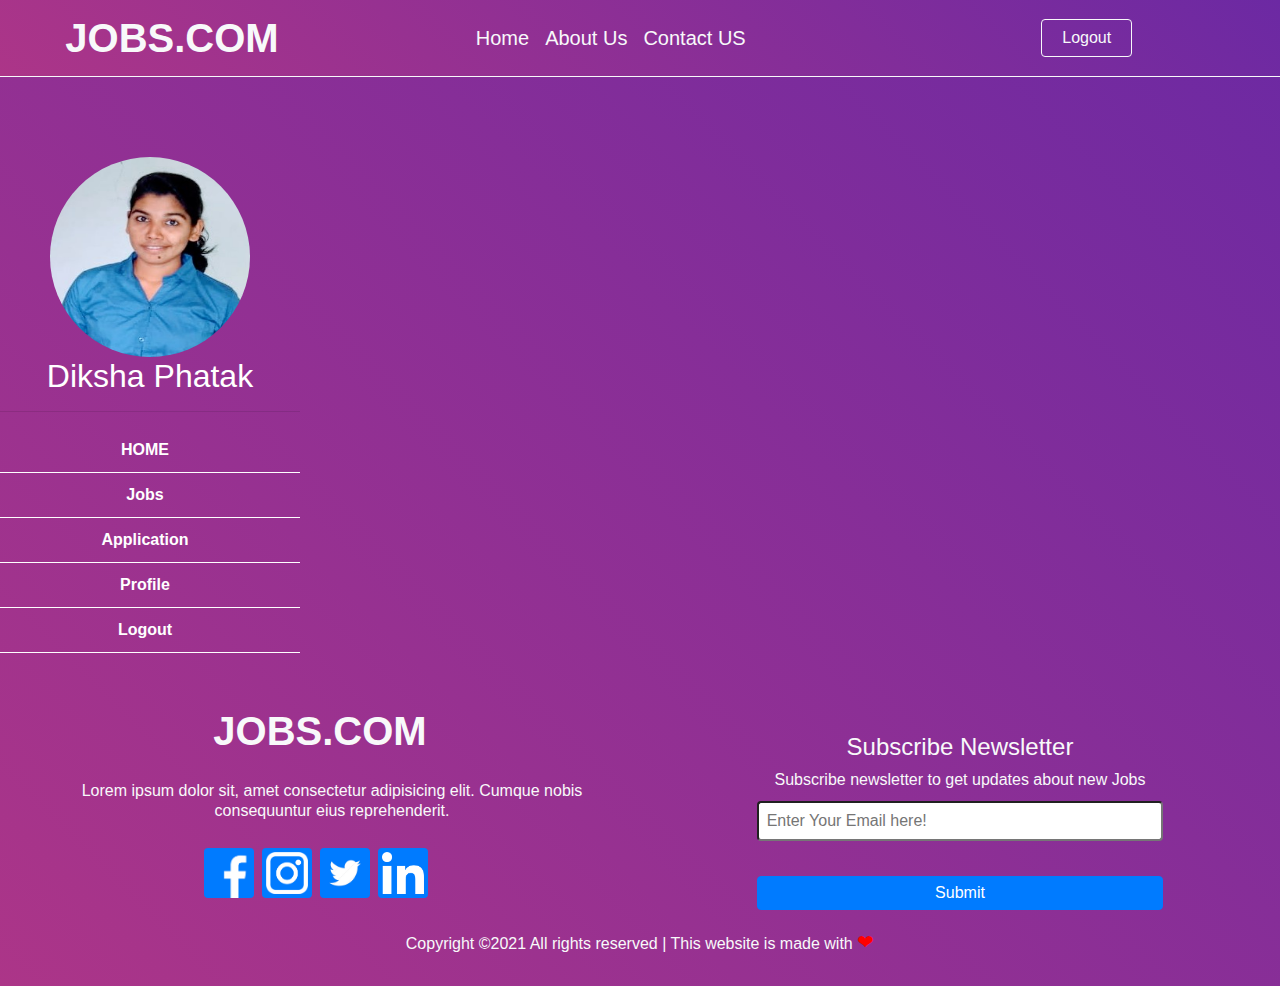
<file: dashboard.html>
<!DOCTYPE html>
<html lang="en">

<head>
    <meta charset="UTF-8">
    <meta http-equiv="X-UA-Compatible" content="IE=edge">
    <meta name="viewport" content="width=device-width, initial-scale=1.0">
    <title>Dashboard</title>
    <link rel="stylesheet" href="./css/jobs.css">
    <link rel="stylesheet" href="https://maxcdn.bootstrapcdn.com/bootstrap/4.0.0/css/bootstrap.min.css"
        integrity="sha384-Gn5384xqQ1aoWXA+058RXPxPg6fy4IWvTNh0E263XmFcJlSAwiGgFAW/dAiS6JXm" crossorigin="anonymous">

</head>

<body>
    <div class="dashboardMain mybg-gra">
        <nav class="navbar navbar-expand-lg col-12 navbar-light m-0 sticky-top mybg-gra border-bottom border-light">
            <button class="navbar-toggler bg-light" type="button" data-toggle="collapse"
                data-target="#navbarTogglerDemo01" aria-controls="navbarTogglerDemo01" aria-expanded="false"
                aria-label="Toggle navigation">
                <span class="navbar-toggler-icon"></span>
            </button>
            <div class="collapse navbar-collapse text-center" id="navbarTogglerDemo01">
                <a class="text-center col-sm-12 col-md-3 mylogo text-center text-light" href="#">JOBS.COM</a>
                <ul class="navbar-nav mx-auto text-center mt-2 mt-lg-0">
                    <li class="nav-item active">
                        <a class="nav-link text-light myNavItems" href="./index.html#home">Home<span
                                class="sr-only">(current)</span></a>
                    </li>
                    <li class="nav-item">
                        <a class="nav-link text-light myNavItems" href="./index.html##aboutus">About Us</a>
                    </li>
                    <li class=" nav-item">
                        <a class="nav-link text-light myNavItems" href="./index.html#contact_us">Contact US</a>
                    </li>
                </ul>
                <form class="form-inline my-2 mx-auto row my-lg-0">
                    <button class="btn btn-outline-light col-md-12 w-100 col-sm-8  my-2 mx-2 my-sm-0"
                        onclick="redirect('./index.html')" type="submit">Logout</button>
                </form>
            </div>
        </nav>

        <div class="leftMenu">
            <div>
                <img src="./images/IMG-20190425-WA0013_2.jpg" alt="Profile">
            </div>
            <div>
                <H2>Diksha Phatak</H2>
            </div>
            <hr>
            <ul>
                <li id="dashmenu_1" class="dashmenulist"><a href="#">HOME</a></li>
                <li id="dashmenu_2" class="dashmenulist"><a href="./search_jobs.html">Jobs</a></li>
                <li id="dashmenu_3" class="dashmenulist"><a href="#">Application</a></li>
                <li id="dashmenu_4" class="dashmenulist"><a href="#">Profile</a></li>
                <li id="dashmenu_5" class="dashmenulist"><a href="#">Logout</a></li>
            </ul>
        </div>









        <div class="py-3 px-0 text-light m-0 row">
            <div class="col-md-6 col-sm-12 d-flex my-3 flex-column justify-content-between ">
                <a class="mylogo text-light  mx-auto" href="./index.html#home">JOBS.COM</a>
                <p class="text-center h6 pl-4">Lorem ipsum dolor sit, amet consectetur adipisicing elit. Cumque nobis
                    consequuntur eius reprehenderit.</p>
                <div class="row mx-auto">
                    <img src="./images/facebook.png" width="50px" onclick="redirect('https://www.facebook.com/')"
                        class="bg-primary rounded mr-2" alt="">
                    <img src="./images/instagram.png" width="50px"
                        onclick="redirect('https://www.instagram.com/accounts/login/')"
                        class="bg-primary rounded p-1 mr-2" alt="">
                    <img src="./images/twitter.png" width="50px" onclick="redirect('https://twitter.com/login?lang=en')"
                        class="bg-primary rounded mr-2" alt="">
                    <img src="./images/linkedin.png" width="50px" onclick="redirect('https://www.linkedin.com')"
                        class="mr-2 bg-primary rounded p-1" alt="">


                </div>

            </div>
            <div class="col-md-6 col-sm-12 p-0 mx-0 mt-5 text-center row">
                <h4 class="col-12 "> Subscribe Newsletter</h4>
                <p class="col-12 h6">Subscribe newsletter to get updates about new Jobs</p>
                <div class="col-12">
                    <input type="text" class="w-100 my-1 col-md-8 col-sm-12 h6 rounded p-2 subIn "
                        onchange="checkInputs('sub_email','Please Paste your Email Address','errorMessage')" name=""
                        id="sub_email" placeholder="Enter Your Email here!">

                </div>
                <p id="errorMessage" class="h6 text-center mx-auto text-danger" style="visibility:hidden;"> error
                    message</p>
                <div class="col-12">
                    <input type="button" onclick="subscribe()"
                        class="col-md-8 h5 rounded btn btn-primary p-1 col-sm-12 w-100 my-1 " name=" " id="sub_btn"
                        value="Submit ">
                </div>
            </div>
            <div class="copyright col-12 text-center mt-3 ">
                <p class="h6">Copyright &#169;2021 All rights reserved | This website is made with <label
                        class="heart ">&#10084;</label> </p>
            </div>
        </div>

    </div>
</body>

</html>
</file>
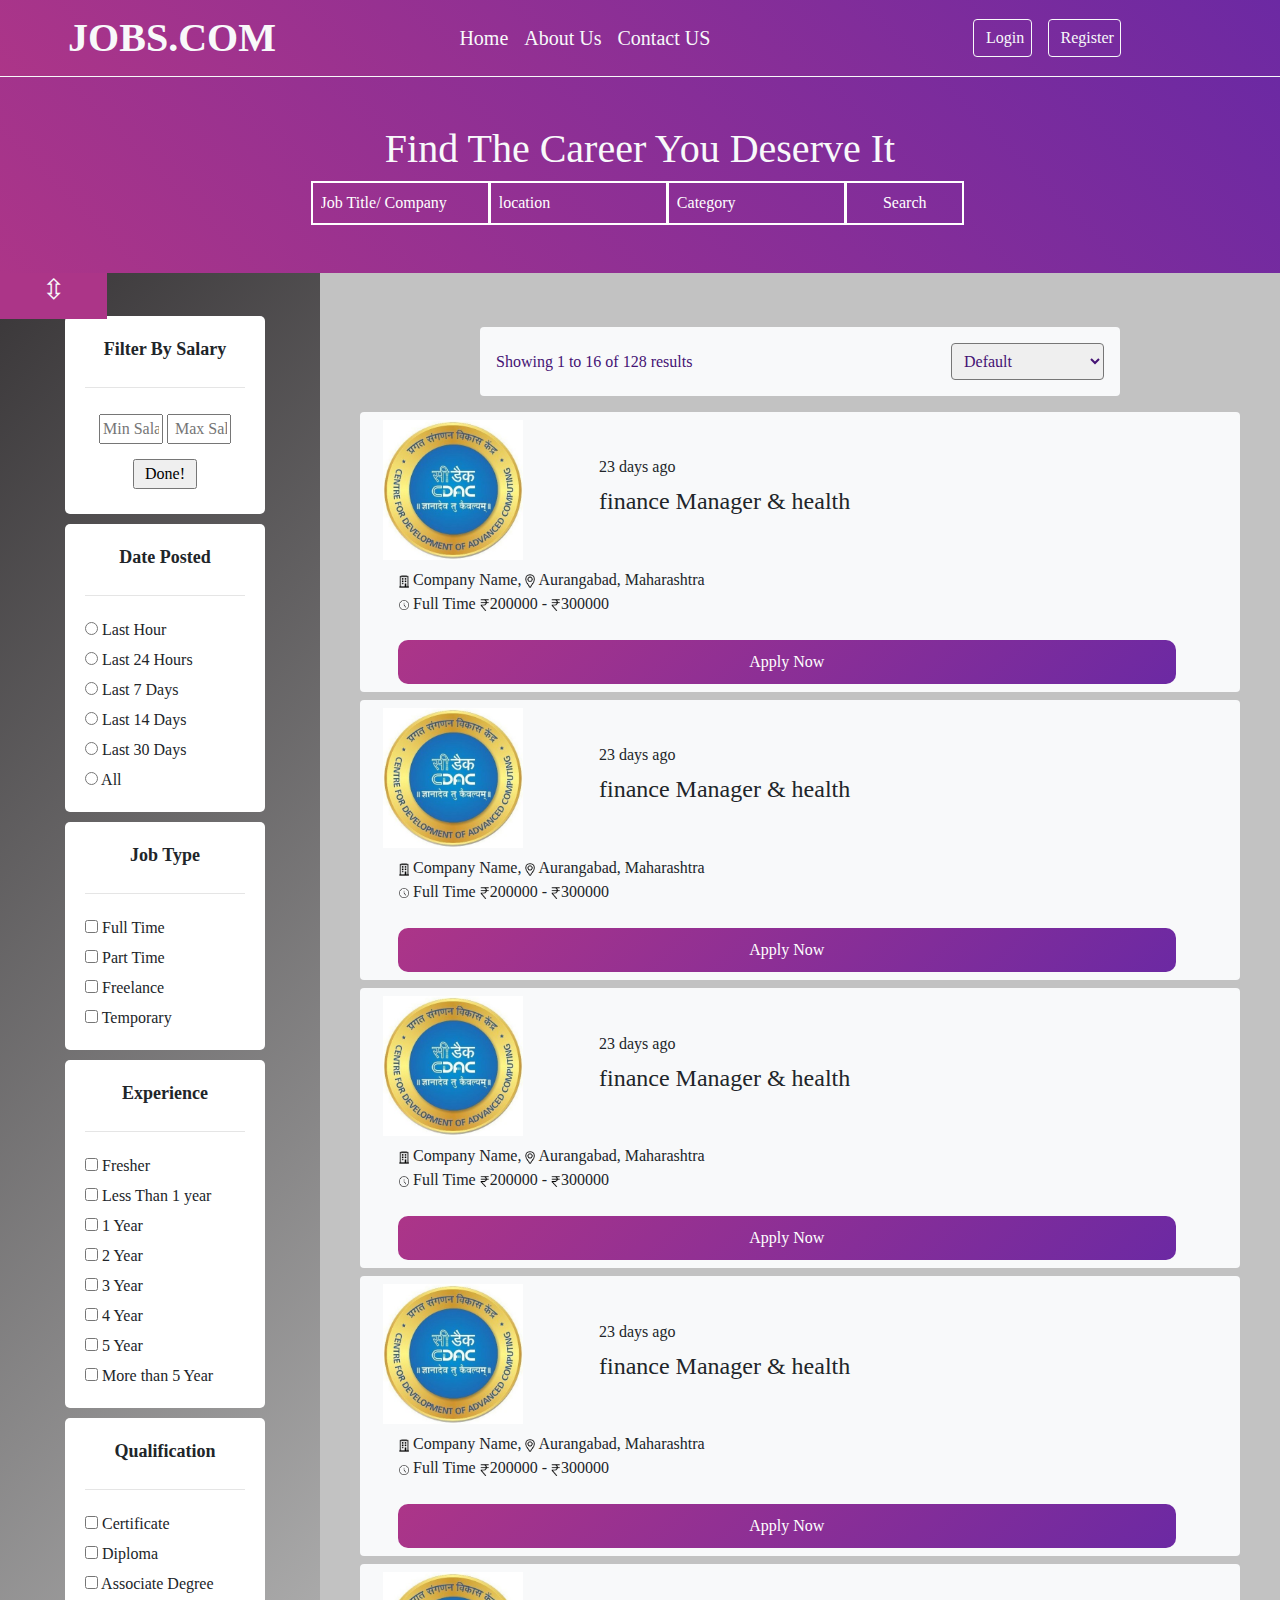
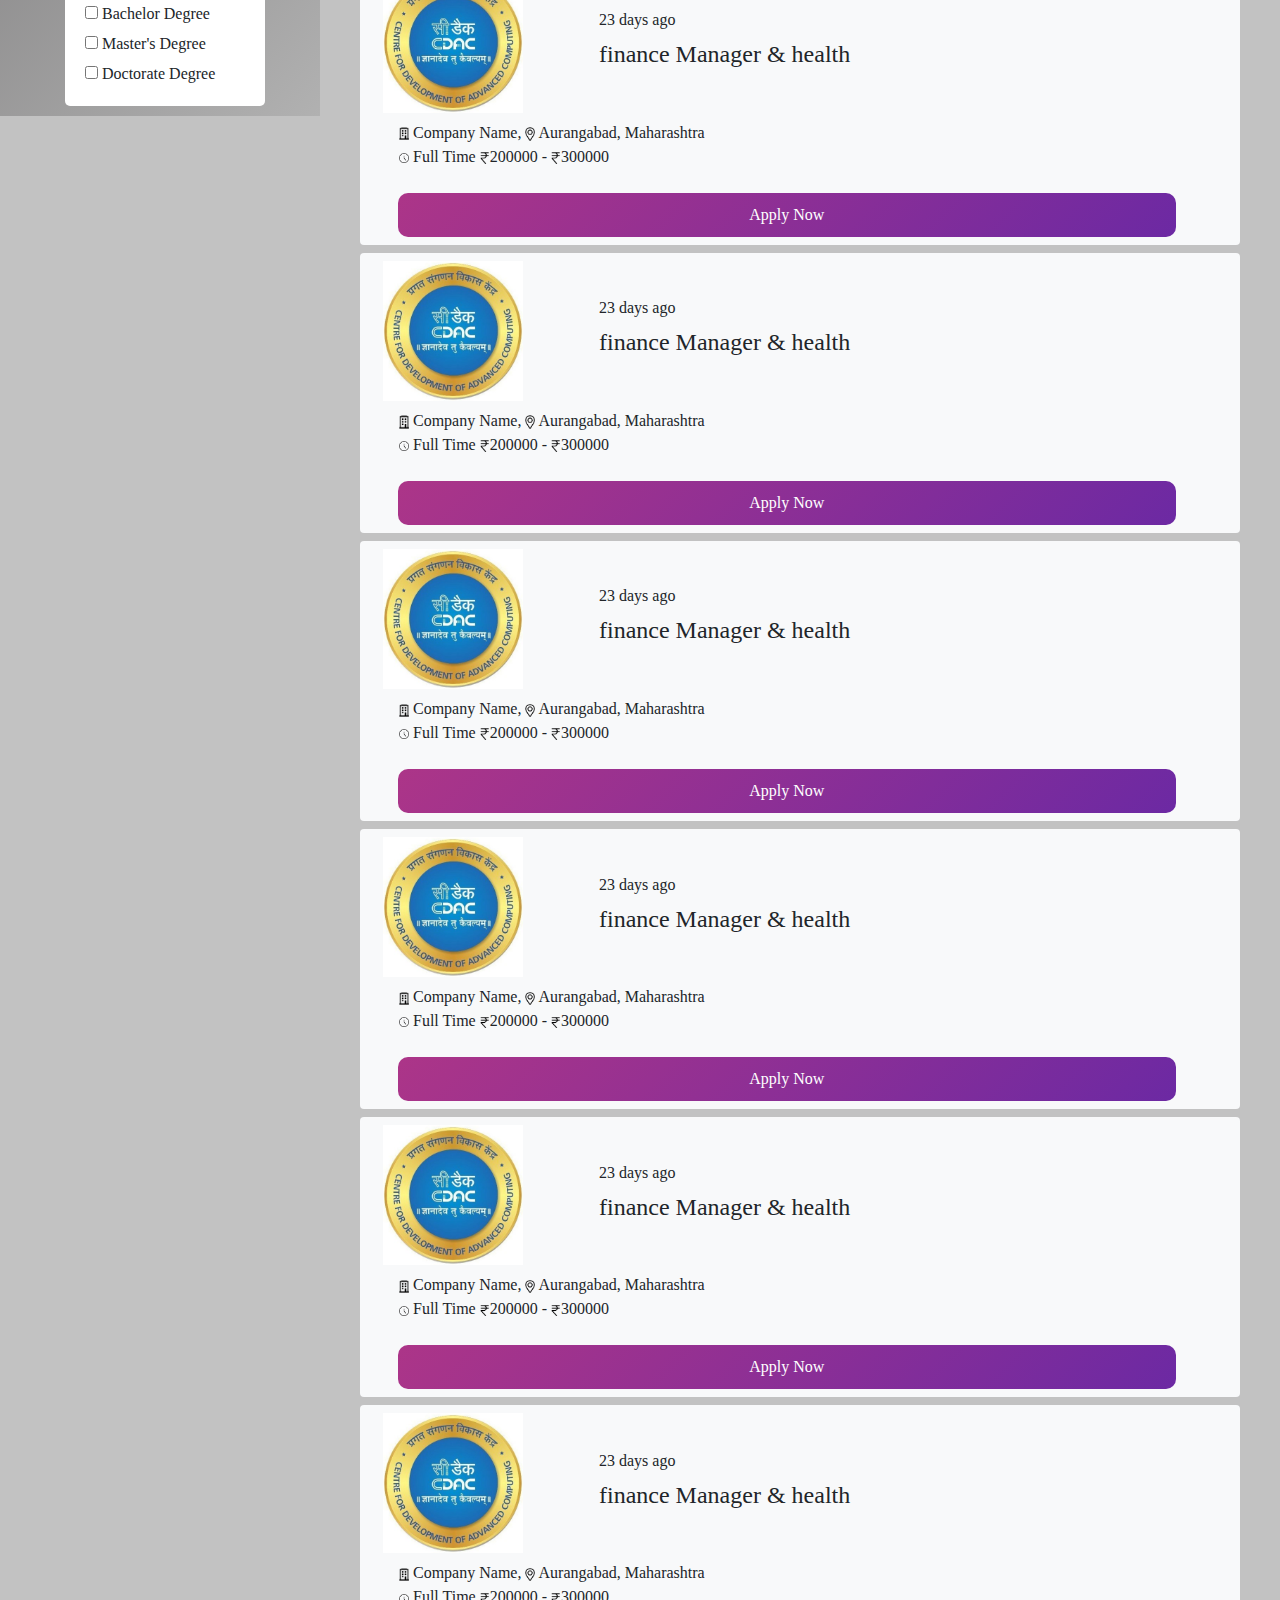
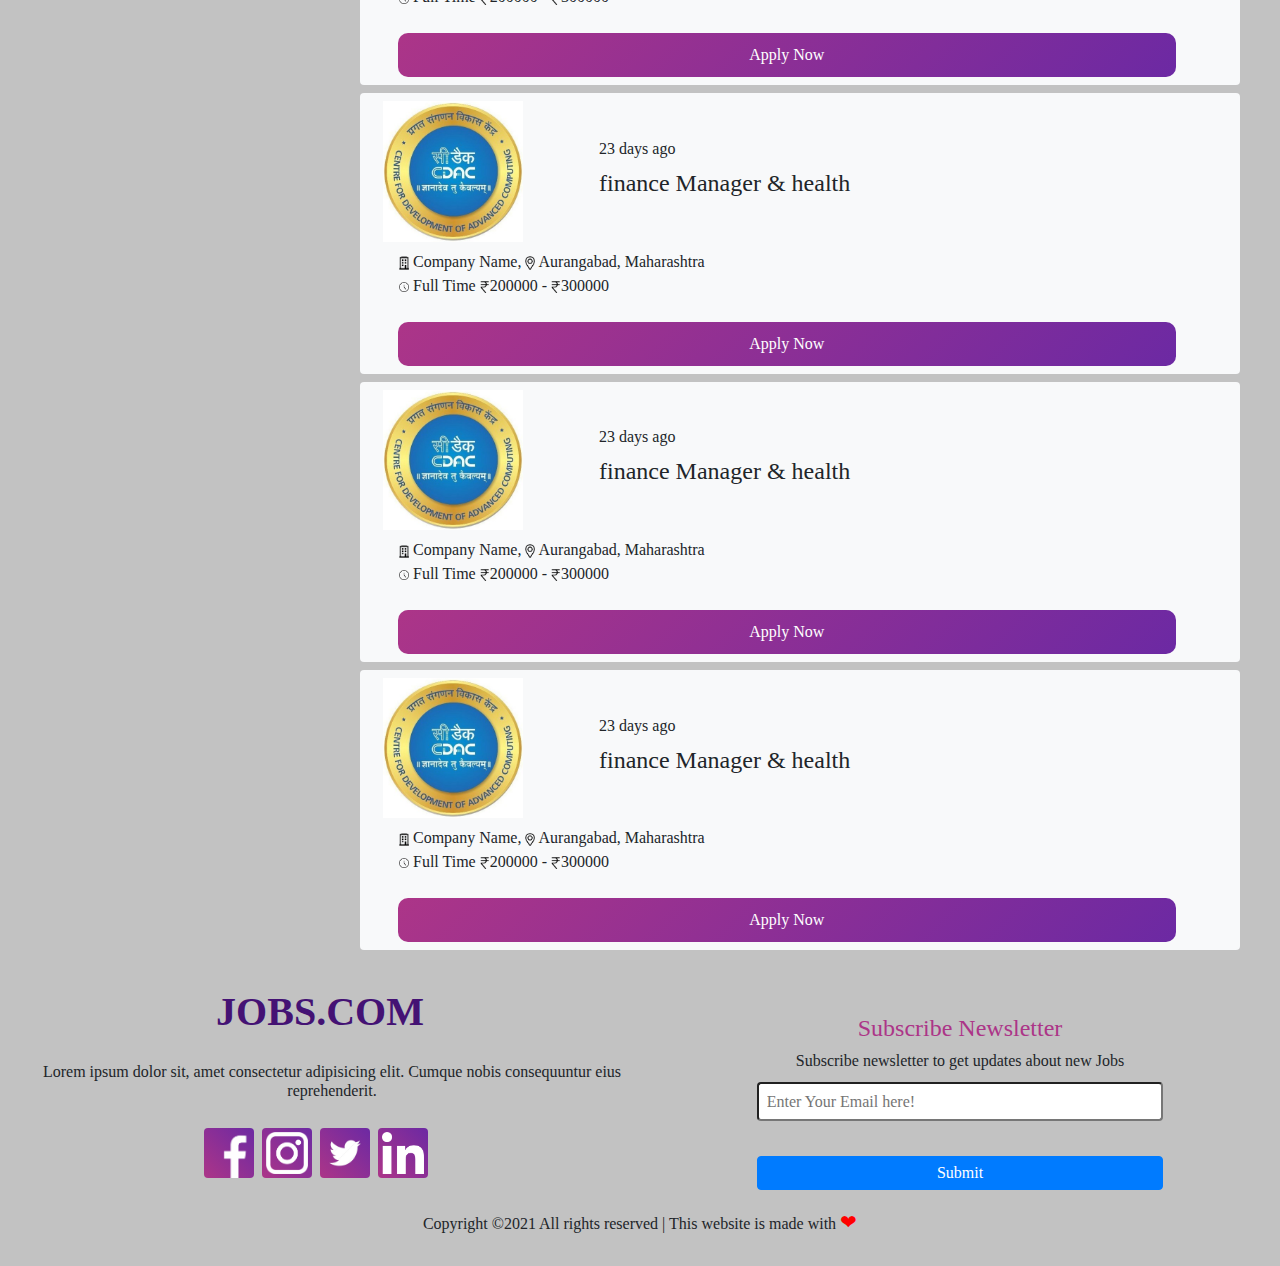
<file: search_jobs.html>
<!DOCTYPE html>
<html lang="en">

<head>
    <meta charset="UTF-8" />
    <meta http-equiv="X-UA-Compatible" content="IE=edge" />
    <meta name="viewport" content="width=device-width, initial-scale=1.0" />
    <title>Search Jobs</title>
    <link rel="stylesheet" href="https://maxcdn.bootstrapcdn.com/bootstrap/4.0.0/css/bootstrap.min.css"
        integrity="sha384-Gn5384xqQ1aoWXA+058RXPxPg6fy4IWvTNh0E263XmFcJlSAwiGgFAW/dAiS6JXm" crossorigin="anonymous">
    <script src="https://ajax.googleapis.com/ajax/libs/jquery/3.6.0/jquery.min.js"></script>
    <link rel="stylesheet" href="./css/jobs.css" />
</head>

<body>
    <div class="searchMain">
        <nav class="navbar navbar-expand-lg col-12 navbar-light m-0 sticky-top mybg-gra border-bottom border-light">
            <button class="navbar-toggler bg-light" type="button" data-toggle="collapse"
                data-target="#navbarTogglerDemo01" aria-controls="navbarTogglerDemo01" aria-expanded="false"
                aria-label="Toggle navigation">
                <span class="navbar-toggler-icon"></span>
            </button>
            <div class="collapse navbar-collapse text-center" id="navbarTogglerDemo01">
                <a class="text-center col-sm-12 col-md-3 mylogo text-center text-light" href="#">JOBS.COM</a>
                <ul class="navbar-nav mx-auto text-center mt-2 mt-lg-0">
                    <li class="nav-item active">
                        <a class="nav-link text-light myNavItems" href="./index.html#home">Home<span
                                class="sr-only">(current)</span></a>
                    </li>
                    <li class="nav-item">
                        <a class="nav-link text-light myNavItems" href="./index.html##aboutus">About Us</a>
                    </li>
                    <li class="nav-item">
                        <a class="nav-link text-light myNavItems" href="./index.html#contact_us">Contact US</a>
                    </li>
                </ul>
                <form class="form-inline my-2 mx-auto row my-lg-0">
                    <button class="btn btn-outline-light col-md-4 col-sm-8 my-2 mx-2 my-sm-0"
                        onclick="redirect('./login.html')" type="submit">Login</button>
                    <button class="btn btn-outline-light col-md-5 w-100 col-sm-8  my-2 mx-2 my-sm-0"
                        onclick="redirect('./register.html')" type="submit">Register</button>
                </form>
            </div>
        </nav>
        <div class="mybg-gra w-100 py-5 col-12 text-center row mx-0 p-0" style="z-index: 2;">
            <form class="col-sm-10  mx-auto col-md-7">
                <h1 class="text-light">Find The Career You Deserve It</h1>
                <input class="col-sm-12 col-md-3 p-2 text-light searchInput " type="text" id="job_title"
                    placeholder="Job Title/ Company" />
                <input type="text" class="col-sm-12 text-light searchInput col-md-3 p-2 " name="Location"
                    id="job_location" placeholder="location" />
                <input type="text" class="col-sm-12 col-md-3 text-light searchInput p-2 " name="Category"
                    id="jobCategory" placeholder="Category" />
                <input type="button" class="col-sm-12 p-2 col-md-2 " value="Search" style="margin-left: -5px;"
                    id="serchJob_btn" />
            </form>

        </div>
        <div class=" p-0 col-12 m-0 row" id="filterToggle" style="z-index: 2;">
            <div class="m-0  pb-1 col-md-1 col-sm-12 mybgcol text-light text-center">
                <h3> &#8691; </h3>
            </div>
        </div>
        <div class="col-md-9  col-sm-12 ml-auto p-0 ">
            <div class="row  col-8 mx-auto p-3 rounded mt-2 bg-light justify-content-between">
                <label class="lbl-Col h6 my-auto"> Showing 1 to 16 of 128 results</label>

                <select name="sort" class="p-2 rounded lbl-Col" id="sortB">
                    <option value="default">Default</option>
                    <option value="newest">Newest</option>
                    <option value="oldest">Oldest</option>
                    <option value="featured">Featured</option>
                    <option value="price-low-to-high">Price: low to high</option>
                    <option value="price-high-to-low">Price: high to low</option>
                    <option value="random-listing">Random</option>
                </select>

            </div>

        </div>



        <div class="filterMenu col-md-3  pt-5 col-sm-12 bg-success" id="filterMenuDiv">

            <div class="fiterbysal">
                <div>
                    <label>Filter By Salary</label>
                </div>
                <hr>
                <div>
                    <input type="number" name="min-sal" id="minsalary" placeholder="Min Salary">

                    <input type="number" name="max-sal" id="maxsalary" placeholder=" Max Salary">
                    <input type="button" name="submitsal" id="subsalary" value="Done!">

                </div>
            </div>
            <div class="posted_date">
                <div> <label>Date Posted</label> </div>
                <hr>
                <div class="filterRadio">
                    <div> <input type="radio" name="date-posted" id="lastHrRad"> Last Hour</div>
                    <div> <input type="radio" name="date-posted" id="last24HrRad"> Last 24 Hours</div>
                    <div><input type="radio" name="date-posted" id="last7daysRad"> Last 7 Days</div>
                    <div><input type="radio" name="date-posted" id="last14daysRad"> Last 14 Days</div>
                    <div><input type="radio" name="date-posted" id="last30daysRad"> Last 30 Days</div>
                    <div><input type="radio" name="date-posted" id="allrad"> All</div>
                </div>
            </div>

            <div class="jobtypediv">
                <div><label>Job Type</label></div>
                <hr>
                <div class="jobcheck">
                    <div><input type="checkbox" name="" id="fullTime"> Full Time</div>
                    <div><input type="checkbox" name="" id="partTime"> Part Time</div>
                    <div><input type="checkbox" name="" id="freelace"> Freelance</div>
                    <div><input type="checkbox" name="" id="temporary"> Temporary</div>

                </div>
            </div>
            <div class="expe">
                <div><label> Experience </label></div>
                <hr>
                <div class="jobcheck">
                    <div><input type="checkbox" name="" id="fresher"> Fresher </div>
                    <div><input type="checkbox" name="" id="less_than_year"> Less Than 1 year</div>
                    <div><input type="checkbox" name="" id="oneyear"> 1 Year</div>
                    <div><input type="checkbox" name="" id="twoyear"> 2 Year</div>
                    <div><input type="checkbox" name="" id="threeyear"> 3 Year</div>
                    <div><input type="checkbox" name="" id="fouryear"> 4 Year</div>
                    <div><input type="checkbox" name="" id="fiveyear"> 5 Year</div>
                    <div><input type="checkbox" name="" id="moret5year"> More than 5 Year</div>


                </div>
            </div>
            <div class="expe">
                <div><label> Qualification </label></div>
                <hr>
                <div class="jobcheck">
                    <div><input type="checkbox" name="" id="Certificate"> Certificate </div>
                    <div><input type="checkbox" name="" id="Diploma"> Diploma</div>
                    <div><input type="checkbox" name="" id="Associate_degree"> Associate Degree</div>
                    <div><input type="checkbox" name="" id="Bachelor_Degree"> Bachelor Degree</div>
                    <div><input type="checkbox" name="" id="masters_degree"> Master's Degree</div>
                    <div><input type="checkbox" name="" id="doc_degree"> Doctorate Degree</div>
                </div>
            </div>
        </div>
        <div class="jobMai  col-md-9 mt-3 mx-0 col-sm-12 ml-auto p-0 row">
            <div class="col-11 row bg-light mx-auto rounded p-2">
                <div class=" row p-0 m-0 col-12">
                    <div class="col-3 my-auto">
                        <img class=" w-75  " src="./images/CDAC.jpg" alt="" />
                    </div>
                    <div class="mx-0 col-8 my-auto"><label>
                            23 days ago</label>
                        <h4>finance Manager & health</h4>
                    </div>
                </div>
                <div class="col-12">
                    <p class="p-2 ml-2">
                        <img class="jobicon" src="./images/noun_company_88781.png" /> Company Name,
                        <img class="jobicon" src="./images/noun_Location_4079613.png" /> Aurangabad, Maharashtra <br />
                        <img class="jobicon" src="./images/noun_Time_4079649.png" /> Full Time
                        <img class="jobicon" src="./images/noun_Rupee_842810.png" />200000 -
                        <img class="jobicon" src="./images/noun_Rupee_842810.png" />300000
                    </p>
                </div>
                <input class="applyBtn" type="button" value="Apply Now" id="applaynow">

            </div>
            <div class="col-11 mt-2 row bg-light mx-auto rounded p-2">
                <div class=" row p-0 m-0 col-12">
                    <div class="col-3 my-auto">
                        <img class=" w-75  " src="./images/CDAC.jpg" alt="" />
                    </div>
                    <div class="mx-0 col-8 my-auto"><label>
                            23 days ago</label>
                        <h4>finance Manager & health</h4>
                    </div>
                </div>
                <div class="col-12">
                    <p class="p-2 ml-2">
                        <img class="jobicon" src="./images/noun_company_88781.png" /> Company Name,
                        <img class="jobicon" src="./images/noun_Location_4079613.png" /> Aurangabad, Maharashtra <br />
                        <img class="jobicon" src="./images/noun_Time_4079649.png" /> Full Time
                        <img class="jobicon" src="./images/noun_Rupee_842810.png" />200000 -
                        <img class="jobicon" src="./images/noun_Rupee_842810.png" />300000
                    </p>
                </div>
                <input class="applyBtn" type="button" value="Apply Now" id="applaynow">

            </div>
            <div class="col-11 mt-2 row bg-light mx-auto rounded p-2">
                <div class=" row p-0 m-0 col-12">
                    <div class="col-3 my-auto">
                        <img class=" w-75  " src="./images/CDAC.jpg" alt="" />
                    </div>
                    <div class="mx-0 col-8 my-auto"><label>
                            23 days ago</label>
                        <h4>finance Manager & health</h4>
                    </div>
                </div>
                <div class="col-12">
                    <p class="p-2 ml-2">
                        <img class="jobicon" src="./images/noun_company_88781.png" /> Company Name,
                        <img class="jobicon" src="./images/noun_Location_4079613.png" /> Aurangabad, Maharashtra <br />
                        <img class="jobicon" src="./images/noun_Time_4079649.png" /> Full Time
                        <img class="jobicon" src="./images/noun_Rupee_842810.png" />200000 -
                        <img class="jobicon" src="./images/noun_Rupee_842810.png" />300000
                    </p>
                </div>
                <input class="applyBtn" type="button" value="Apply Now" id="applaynow">

            </div>
            <div class="col-11 mt-2 row bg-light mx-auto rounded p-2">
                <div class=" row p-0 m-0 col-12">
                    <div class="col-3 my-auto">
                        <img class=" w-75  " src="./images/CDAC.jpg" alt="" />
                    </div>
                    <div class="mx-0 col-8 my-auto"><label>
                            23 days ago</label>
                        <h4>finance Manager & health</h4>
                    </div>
                </div>
                <div class="col-12">
                    <p class="p-2 ml-2">
                        <img class="jobicon" src="./images/noun_company_88781.png" /> Company Name,
                        <img class="jobicon" src="./images/noun_Location_4079613.png" /> Aurangabad, Maharashtra <br />
                        <img class="jobicon" src="./images/noun_Time_4079649.png" /> Full Time
                        <img class="jobicon" src="./images/noun_Rupee_842810.png" />200000 -
                        <img class="jobicon" src="./images/noun_Rupee_842810.png" />300000
                    </p>
                </div>
                <input class="applyBtn" type="button" value="Apply Now" id="applaynow">

            </div>
            <div class="col-11 mt-2 row bg-light mx-auto rounded p-2">
                <div class=" row p-0 m-0 col-12">
                    <div class="col-3 my-auto">
                        <img class=" w-75  " src="./images/CDAC.jpg" alt="" />
                    </div>
                    <div class="mx-0 col-8 my-auto"><label>
                            23 days ago</label>
                        <h4>finance Manager & health</h4>
                    </div>
                </div>
                <div class="col-12">
                    <p class="p-2 ml-2">
                        <img class="jobicon" src="./images/noun_company_88781.png" /> Company Name,
                        <img class="jobicon" src="./images/noun_Location_4079613.png" /> Aurangabad, Maharashtra <br />
                        <img class="jobicon" src="./images/noun_Time_4079649.png" /> Full Time
                        <img class="jobicon" src="./images/noun_Rupee_842810.png" />200000 -
                        <img class="jobicon" src="./images/noun_Rupee_842810.png" />300000
                    </p>
                </div>
                <input class="applyBtn" type="button" value="Apply Now" id="applaynow">

            </div>
            <div class="col-11 mt-2 row bg-light mx-auto rounded p-2">
                <div class=" row p-0 m-0 col-12">
                    <div class="col-3 my-auto">
                        <img class=" w-75  " src="./images/CDAC.jpg" alt="" />
                    </div>
                    <div class="mx-0 col-8 my-auto"><label>
                            23 days ago</label>
                        <h4>finance Manager & health</h4>
                    </div>
                </div>
                <div class="col-12">
                    <p class="p-2 ml-2">
                        <img class="jobicon" src="./images/noun_company_88781.png" /> Company Name,
                        <img class="jobicon" src="./images/noun_Location_4079613.png" /> Aurangabad, Maharashtra <br />
                        <img class="jobicon" src="./images/noun_Time_4079649.png" /> Full Time
                        <img class="jobicon" src="./images/noun_Rupee_842810.png" />200000 -
                        <img class="jobicon" src="./images/noun_Rupee_842810.png" />300000
                    </p>
                </div>
                <input class="applyBtn" type="button" value="Apply Now" id="applaynow">

            </div>
            <div class="col-11 mt-2 row bg-light mx-auto rounded p-2">
                <div class=" row p-0 m-0 col-12">
                    <div class="col-3 my-auto">
                        <img class=" w-75  " src="./images/CDAC.jpg" alt="" />
                    </div>
                    <div class="mx-0 col-8 my-auto"><label>
                            23 days ago</label>
                        <h4>finance Manager & health</h4>
                    </div>
                </div>
                <div class="col-12">
                    <p class="p-2 ml-2">
                        <img class="jobicon" src="./images/noun_company_88781.png" /> Company Name,
                        <img class="jobicon" src="./images/noun_Location_4079613.png" /> Aurangabad, Maharashtra <br />
                        <img class="jobicon" src="./images/noun_Time_4079649.png" /> Full Time
                        <img class="jobicon" src="./images/noun_Rupee_842810.png" />200000 -
                        <img class="jobicon" src="./images/noun_Rupee_842810.png" />300000
                    </p>
                </div>
                <input class="applyBtn" type="button" value="Apply Now" id="applaynow">

            </div>
            <div class="col-11 mt-2 row bg-light mx-auto rounded p-2">
                <div class=" row p-0 m-0 col-12">
                    <div class="col-3 my-auto">
                        <img class=" w-75  " src="./images/CDAC.jpg" alt="" />
                    </div>
                    <div class="mx-0 col-8 my-auto"><label>
                            23 days ago</label>
                        <h4>finance Manager & health</h4>
                    </div>
                </div>
                <div class="col-12">
                    <p class="p-2 ml-2">
                        <img class="jobicon" src="./images/noun_company_88781.png" /> Company Name,
                        <img class="jobicon" src="./images/noun_Location_4079613.png" /> Aurangabad, Maharashtra <br />
                        <img class="jobicon" src="./images/noun_Time_4079649.png" /> Full Time
                        <img class="jobicon" src="./images/noun_Rupee_842810.png" />200000 -
                        <img class="jobicon" src="./images/noun_Rupee_842810.png" />300000
                    </p>
                </div>
                <input class="applyBtn" type="button" value="Apply Now" id="applaynow">

            </div>
            <div class="col-11 mt-2 row bg-light mx-auto rounded p-2">
                <div class=" row p-0 m-0 col-12">
                    <div class="col-3 my-auto">
                        <img class=" w-75  " src="./images/CDAC.jpg" alt="" />
                    </div>
                    <div class="mx-0 col-8 my-auto"><label>
                            23 days ago</label>
                        <h4>finance Manager & health</h4>
                    </div>
                </div>
                <div class="col-12">
                    <p class="p-2 ml-2">
                        <img class="jobicon" src="./images/noun_company_88781.png" /> Company Name,
                        <img class="jobicon" src="./images/noun_Location_4079613.png" /> Aurangabad, Maharashtra <br />
                        <img class="jobicon" src="./images/noun_Time_4079649.png" /> Full Time
                        <img class="jobicon" src="./images/noun_Rupee_842810.png" />200000 -
                        <img class="jobicon" src="./images/noun_Rupee_842810.png" />300000
                    </p>
                </div>
                <input class="applyBtn" type="button" value="Apply Now" id="applaynow">

            </div>
            <div class="col-11 mt-2 row bg-light mx-auto rounded p-2">
                <div class=" row p-0 m-0 col-12">
                    <div class="col-3 my-auto">
                        <img class=" w-75  " src="./images/CDAC.jpg" alt="" />
                    </div>
                    <div class="mx-0 col-8 my-auto"><label>
                            23 days ago</label>
                        <h4>finance Manager & health</h4>
                    </div>
                </div>
                <div class="col-12">
                    <p class="p-2 ml-2">
                        <img class="jobicon" src="./images/noun_company_88781.png" /> Company Name,
                        <img class="jobicon" src="./images/noun_Location_4079613.png" /> Aurangabad, Maharashtra <br />
                        <img class="jobicon" src="./images/noun_Time_4079649.png" /> Full Time
                        <img class="jobicon" src="./images/noun_Rupee_842810.png" />200000 -
                        <img class="jobicon" src="./images/noun_Rupee_842810.png" />300000
                    </p>
                </div>
                <input class="applyBtn" type="button" value="Apply Now" id="applaynow">

            </div>
            <div class="col-11 mt-2 row bg-light mx-auto rounded p-2">
                <div class=" row p-0 m-0 col-12">
                    <div class="col-3 my-auto">
                        <img class=" w-75  " src="./images/CDAC.jpg" alt="" />
                    </div>
                    <div class="mx-0 col-8 my-auto"><label>
                            23 days ago</label>
                        <h4>finance Manager & health</h4>
                    </div>
                </div>
                <div class="col-12">
                    <p class="p-2 ml-2">
                        <img class="jobicon" src="./images/noun_company_88781.png" /> Company Name,
                        <img class="jobicon" src="./images/noun_Location_4079613.png" /> Aurangabad, Maharashtra <br />
                        <img class="jobicon" src="./images/noun_Time_4079649.png" /> Full Time
                        <img class="jobicon" src="./images/noun_Rupee_842810.png" />200000 -
                        <img class="jobicon" src="./images/noun_Rupee_842810.png" />300000
                    </p>
                </div>
                <input class="applyBtn" type="button" value="Apply Now" id="applaynow">

            </div>
            <div class="col-11 mt-2 row bg-light mx-auto rounded p-2">
                <div class=" row p-0 m-0 col-12">
                    <div class="col-3 my-auto">
                        <img class=" w-75  " src="./images/CDAC.jpg" alt="" />
                    </div>
                    <div class="mx-0 col-8 my-auto"><label>
                            23 days ago</label>
                        <h4>finance Manager & health</h4>
                    </div>
                </div>
                <div class="col-12">
                    <p class="p-2 ml-2">
                        <img class="jobicon" src="./images/noun_company_88781.png" /> Company Name,
                        <img class="jobicon" src="./images/noun_Location_4079613.png" /> Aurangabad, Maharashtra <br />
                        <img class="jobicon" src="./images/noun_Time_4079649.png" /> Full Time
                        <img class="jobicon" src="./images/noun_Rupee_842810.png" />200000 -
                        <img class="jobicon" src="./images/noun_Rupee_842810.png" />300000
                    </p>
                </div>
                <input class="applyBtn" type="button" value="Apply Now" id="applaynow">

            </div>
            <div class="col-11 mt-2 row bg-light mx-auto rounded p-2">
                <div class=" row p-0 m-0 col-12">
                    <div class="col-3 my-auto">
                        <img class=" w-75  " src="./images/CDAC.jpg" alt="" />
                    </div>
                    <div class="mx-0 col-8 my-auto"><label>
                            23 days ago</label>
                        <h4>finance Manager & health</h4>
                    </div>
                </div>
                <div class="col-12">
                    <p class="p-2 ml-2">
                        <img class="jobicon" src="./images/noun_company_88781.png" /> Company Name,
                        <img class="jobicon" src="./images/noun_Location_4079613.png" /> Aurangabad, Maharashtra <br />
                        <img class="jobicon" src="./images/noun_Time_4079649.png" /> Full Time
                        <img class="jobicon" src="./images/noun_Rupee_842810.png" />200000 -
                        <img class="jobicon" src="./images/noun_Rupee_842810.png" />300000
                    </p>
                </div>
                <input class="applyBtn" type="button" value="Apply Now" id="applaynow">

            </div>
        </div>







        <div class="py-3 px-0 m-0 row">
            <div class="col-md-6 col-sm-12 d-flex my-3 flex-column justify-content-between ">
                <a class="mylogo lbl-Col mx-auto" href="./index.html#home">JOBS.COM</a>
                <p class="text-center h6 pl-4">Lorem ipsum dolor sit, amet consectetur adipisicing elit. Cumque nobis
                    consequuntur eius reprehenderit.</p>
                <div class="row mx-auto">
                    <img src="./images/facebook.png" width="50px" onclick="redirect('https://www.facebook.com/')"
                        class="mybg-gra rounded mr-2" alt="">
                    <img src="./images/instagram.png" width="50px"
                        onclick="redirect('https://www.instagram.com/accounts/login/')"
                        class="mybg-gra rounded p-1 mr-2" alt="">
                    <img src="./images/twitter.png" width="50px" onclick="redirect('https://twitter.com/login?lang=en')"
                        class="mybg-gra rounded mr-2" alt="">
                    <img src="./images/linkedin.png" width="50px" onclick="redirect('https://www.linkedin.com')"
                        class="mr-2 mybg-gra rounded p-1" alt="">


                </div>

            </div>
            <div class="col-md-6 col-sm-12 p-0 mx-0 mt-5 text-center row">
                <h4 class="col-12 myPcol"> Subscribe Newsletter</h4>
                <p class="col-12 h6">Subscribe newsletter to get updates about new Jobs</p>
                <div class="col-12">
                    <input type="text" class="w-100 my-1 col-md-8 col-sm-12 h6 rounded p-2 subIn "
                        onchange="checkInputs('sub_email','Please Paste your Email Address','errorMessage',ture)"
                        name="" id="sub_email" placeholder="Enter Your Email here!">

                </div>
                <p id="errorMessage" class="h6 text-center mx-auto text-danger" style="visibility:hidden;"> error
                    message</p>
                <div class="col-12">


                    <input type="button" onclick="subscribe()"
                        class="col-md-8 h5 rounded btn btn-primary p-1 col-sm-12 w-100 my-1 " name=" " id="sub_btn"
                        value="Submit ">


                </div>
            </div>
            <div class="copyright col-12 text-center mt-3 ">
                <p class="h6">Copyright &#169;2021 All rights reserved | This website is made with <label
                        class="heart ">&#10084;</label> </p>
            </div>
        </div>

    </div>


</body>
<!-- <script src="https://code.jquery.com/jquery-3.3.1.slim.min.js " integrity="sha384-q8i/X+965DzO0rT7abK41JStQIAqVgRVzpbzo5smXKp4YfRvH+8abtTE1Pi6jizo " crossorigin="anonymous "></script> -->
<script src="https://cdnjs.cloudflare.com/ajax/libs/popper.js/1.14.3/umd/popper.min.js "
    integrity="sha384-ZMP7rVo3mIykV+2+9J3UJ46jBk0WLaUAdn689aCwoqbBJiSnjAK/l8WvCWPIPm49 "
    crossorigin="anonymous "></script>
<script src="https://stackpath.bootstrapcdn.com/bootstrap/4.1.3/js/bootstrap.min.js "
    integrity="sha384-ChfqqxuZUCnJSK3+MXmPNIyE6ZbWh2IMqE241rYiqJxyMiZ6OW/JmZQ5stwEULTy "
    crossorigin="anonymous "></script>
<script>
    $(document).ready(function () {
        $(document).resize(function () {
            $('#filterMenuDiv').slideUp(1000);
        });
        $('#filterToggle').click(function () {
            $('#filterMenuDiv').slideToggle(1000);
        });

        $('.applyBtn').click(function () {
            alert("Your Application submitted successfully");
        });
    });

</script>

</html>
</file>
<file: css/jobs.css>
body {
        margin: 0px;
        padding: 0px;
        font-family: cursive;
        width: 100%;
    }
    
    #login_password,
    #login_email {
        outline: none;
    }
    
    .searchMain {
        background-color: rgb(194, 194, 194);
    }
    
    .mybg {
        background-color: rgba(255, 255, 255, 0.6);
    }
    
    .jobicon {
        width: 10px;
    }
    
    .icon img {
        width: 50px;
        height: 50px;
        filter: grayscale();
        /* border-radius: 50%; */
    }
    
    .subIn {
        border-radius: 10px;
    }
    
    .inputs {
        border-radius: 10px;
        outline: none;
    }
    
    .reg-in-class {
        padding: 5px;
        border-radius: 5px;
        border: 1px solid gray;
        outline: none;
    }
    
    .sub_btns {
        border-radius: 10px;
        border: 2px solid white;
        font-size: 17px;
        color: white;
        font-weight: bold;
    }
    
    .sub_btns:hover {
        color: black;
        border-color: black;
    }
    
    .icon {
        width: 80px;
        border-radius: 50%;
        padding: 10px;
        align-items: center;
    }
    
    html {
        scroll-behavior: smooth;
    }
    
    .mylogo {
        font-size: 40px;
        font-weight: bold;
    }
    
    .myNavItems {
        font-size: 20px;
    }
    
    .myPcol {
        color: rgb(172, 53, 136);
    }
    
    .heart {
        color: red;
        font-size: 20px;
        animation: heartbit 1s linear infinite;
    }
    
    @keyframes heartbit {
        0% {
            opacity: 1;
        }
        25% {
            opacity: 0.25;
        }
        50% {
            opacity: .5;
        }
        75% {
            opacity: 0.75;
        }
        100% {
            opacity: 1;
        }
    }
    
    .my-bg-ab {
        background-color: rgba(0, 0, 0, 0.2);
    }
    
    .logo img {
        width: 150px;
        height: 75px;
    }
    
    .mybg-gra {
        background: linear-gradient(45deg, rgb(172, 53, 136), rgb(108, 41, 163));
    }
    
    .watermark {
        font-size: 100%;
    }
    
    .myLbl {
        height: 100px;
        font-size: 80px;
    }
    
    .scrolling-wrapper {
        overflow-x: scroll;
    }
    
    .scrolling-wrapper::-webkit-scrollbar {
        display: none;
    }
    
    .topfield {
        background-color: rgb(202, 200, 200);
    }
    
    .myjob {
        color: white;
        border-radius: 10px;
        padding: 10px;
    }
    
    .myjob:hover {
        opacity: 0.8;
    }
    
    .lbl-Col {
        color: rgb(68, 18, 116);
    }
    
    .divEborder {
        border-radius: 10px;
        border: 3px solid rgb(68, 18, 116);
    }
    
    .pgcol {
        color: rgb(172, 53, 136);
    }
    
    .divOborder {
        border-radius: 10px;
        border: 3px solid rgb(172, 53, 136);
    }
    
    .loginmain {
        background-image: linear-gradient( rgb(172, 53, 136), rgb(108, 41, 163));
    }
    
    #Login_btn {
        border: 2px solid white;
        color: white;
    }
    
    #Login_btn:hover {
        color: black;
        border-color: black;
    }
    
    input[type=number]::-webkit-inner-spin-button,
    input[type=number]::-webkit-outer-spin-button {
        -webkit-appearance: none;
    }
    
    #serchJob_btn {
        border: 2px solid white;
        background-color: transparent;
        color: white;
    }
    
    #serchJob_btn:hover {
        background-color: white;
        color: black;
    }
    
    .mybgcol {
        background-color: rgb(172, 53, 136);
    }
    
    .searchInput {
        margin-left: -5px;
        background-color: transparent;
        border: 2px solid white;
        outline: none;
    }
    
    .searchInput::placeholder {
        color: white;
        opacity: 1;
    }
    
    .filterMenu {
        margin-top: -138px;
        text-align: center;
        position: absolute;
        z-index: 1;
        background: linear-gradient(-45deg, rgb(177, 177, 177), rgb(56, 53, 55));
    }
    /* 
.Home {
    height: 300px;
} */
    /* position: relative; */
    /* background: linear-gradient(45deg, rgb(172, 53, 136), rgb(108, 41, 163)); */
    /* width: 100%; */
    /* z-index: 1; */
    /* top: -100px; */
    /* padding-top: 131px; */
    /* 

} */
    /* .Home h3 {
    margin-left: 229px;
    font-size: 20px;
    color: white;
    position: relative;
}

.Home div {
    position: relative;
    top: 99px;
    margin-left: -115px;
}

.Home h1 {
    margin-left: 275px;
    font-weight: bold;
    font-size: 30px;
    margin-top: 40px;
    color: white;
}*/
    /* .mybtn {
    padding: 10px;
    font-size: 17px;
    border-width: 0px;
    border-radius: 10px;
    font-weight: bold;
    background: linear-gradient(45deg, orangered, white, green);
}

.mybtn:hover {
    animation: go 800ms linear infinite;
}

@keyframes go {
    from {
        background: linear-gradient(45deg, orangered, white, green);
    }
    to {
        background: linear-gradient(45deg, green, white, orangered);
    }
} */
    /* .homeImage img {
    width: 53.5%;
    height: 390px;
    position: absolute;
    margin-left: 625px;
    margin-top: -560px;
    z-index: 2;
} */
    /* .header {
    display: flex;
    width: 100%;
    position: fixed;
    height: 70px;
    z-index: 3;
    top: 0px;
    border-bottom: 2px solid white;
    background: linear-gradient(45deg, rgb(172, 53, 136), rgb(108, 41, 163));
} */
    /* 
.menuButtons {
    display: flex;
    /* margin-right: 10%; */
    /* margin-right: 40px;
    align-items: center; */
    /* background-color: transparent; */
    /* }

.menuButtons input {
    background-color: transparent;
    border-radius: 8px;
    color: white;
    font-size: 20px;
    height: 50px;
    margin-left: 10px;
    font-family: cursive;
    border-width: 0px;
    font-weight: bold;
    border-color: white;
}

.menuButtons input:hover {
    background-color: orange;
}

.list {
    width: 80%;
}

.list ul {
    display: flex;
    list-style: none;
    margin-left: 10%;
    margin-top: 20px;
    margin-right: 40px;
}

.list ul li a {
    margin-left: 41px;
    text-decoration: none;
    color: white;
    font-weight: bold;
    font-size: 18px;
    padding: 6px;
    border-radius: 8px;
    ;
}

.list ul li a:hover {
    color: orange;
}

.jobwatermark {
    position: relative;
    margin-top: -546px;
    z-index: 1;
    opacity: 0.2;
    margin-left: 510px;
}

.jobwatermark h1 {
    font-weight: bold;
    color: white;
    font-family: 'Times New Roman', Times, serif;
    font-size: 280px;
} */
    /* .services {
    position: relative;
    margin-top: -200px;
    text-align: center;
} */
    /* .services h2 {
    margin-top: -50px;
    position: relative;
    font-size: 23px;
    color: rgb(158, 74, 88);
}

.services p {
    position: relative;
    font-size: 18x;
}

.services p label {
    font-weight: bold;
    font-size: 25px;
} */
    /* .svgs {
    display: flex;
    margin-left: 150px;
} */
    /* .svgs div {
    width: 20px;
    height: 70px;
    margin-left: 10px;
    margin-top: -305px;
    z-index: 1;
    background-color: white;
    border-radius: 2px;
    filter: drop-shadow(0 0 3px black);
}

.jobsContainer {
    margin-left: 0px auto;
    display: flex;
    justify-content: center;
    flex-wrap: wrap;
} */
    /* .jobsContainer div {
    width: 230px;
    height: 300px;
    margin: 2px auto;
    text-align: center;
    background: linear-gradient(45deg, rgb(172, 53, 136), rgb(108, 41, 163));
} */
    /* 
.jobsContainer div:hover {
    transform: scale(1.2);
}

.jobsContainer div img {
    height: 70px;
} */
    /* 
.jobsContainer div p {
    color: black;
    font-weight: bold;
    font-size: 12px;
    text-align: justify;
}

.viewMoreDiv {
    display: flex;
    justify-content: center; */
    /* margin-left:-28% ; */
    /* 
.buttonS {
    background-color: transparent;
    border-radius: 8px;
    padding: 8px;
    position: relative;
    font-size: 20px;
    font-family: cursive;
    border-width: 0px;
    color: rgb(112, 50, 28);
    margin-left: 45%;
    font-weight: bold;
    border-color: white;
}

.buttonS:hover {
    color: brown;
} */
    /* 
#tus {
    margin: 20px;
    display: flex;
}

#aboutus div {
    text-align: justify;
    width: 50%;
    font-family: cursive;
}

#aboutus div p abou{
    font-size: 14px;
}

#aboutus div p label {
    color: orange;
    font-size: 25px;
}

#aboutus div {
    width: 50%;
}

#aboutus div img {
    position: relative;
    width: 500px;
    margin-left: 80px;
}

.commondiv {
    background-image: linear-gradient(45deg, black, blue);
    background-repeat: no-repeat;
    background-size: 100%;
    position: relative;
    height: auto;
    width: 100%;
    padding: 5px;
    border-radius: 20px;
}

.developer {
    width: 49.5%;
    position: relative;
    display: flex;
    margin: 2px;
    flex-wrap: wrap;
    padding: 2px;
    background: linear-gradient(45deg, #ffe6e6, coral);
    border-radius: 10px;
    /* border: 1px solid black; */
    /* }

.developer img {
    width: 20%;
    height: 30%;
     margin-top: 4px; 
    margin: auto;
    border-radius: 10px;
}

#developer_2 {
    margin-left: 50%;
    background: linear-gradient(45deg, coral, #ffe6e6);
}

.developer div div {
    text-align: center;
}

.developer div div p {
    text-align: justify;
    font-size: 14px;
    padding: 5px;
    margin-top: -20px; */
    /* .developer div .devHead {
    margin-top: 40px;
} */
    /* 
.footer {
    border-radius: 10px;
    width: 100%;
    display: flex;
    flex-wrap: wrap;
    bottom: 0px;
    margin-top: 10px;
    background-color: rgb(151, 207, 188);
}

.categories {
    text-align: center;
    align-items: center;
    margin-top: 30px;
}

.jobs {
    display: flex;
    flex-wrap: wrap;
    justify-content: center;
    width: 100%;
}

.categories p {
    font-size: 15px;
}

.jobs div {
    padding: 10px;
    border-radius: 10px;
    width: 290px;
    text-align: left;
    background-color: rgb(180, 180, 180);
    height: 274px;
    margin: 2px
}

.jobs div img {
    margin-left: 10px;
    height: 40px;
    width: 40px;
}

.jobs div p {
    font-size: 14px;
    margin-top: 5px;
    text-align: justify;
}

.jobs div a {
    text-decoration: none;
    font-weight: bold;
    color: black;
    position: relative;
    font-size: 17px;
}

.jobs div a:hover {
    color: orange;
} */
    /* 
.footer div {
    width: 50%;
    margin-left: 10px;
    margin: 0 auto;
    text-align: center;
}

#footLogo {
    width: 169px;
}

.socialDiv {
    display: flex;
}

.footer div .social {
    width: 30px;
    margin: 10px;
}

.footer div p {
    font-size: 14px;
}

.newsletter div {
    width: 100%;
}

.newsletter div #Email_sub {
    padding: 10px;
    width: 40%;
    font-size: 14px;
    border-width: 0px;
    border-radius: 10px;
    margin-top: 10px;
}

.newsletter #sub_btn {
    padding: 10px;
    border-width: 0px;
    width: 43%;
    border-radius: 10px;
    color: white;
    position: relative;
    font-weight: bold;
    background: linear-gradient(45deg, rgb(172, 53, 136), rgb(108, 41, 163));
    margin-top: 10px;
    font-size: 18px;
}

.newsletter #sub_btn:hover {
    color: black;
}*/
    /*

.LoginForm {
    position: relative;
    z-index: 1;
    top: 150px;
    margin-bottom: 340px;
    display: flex;
    justify-content: center;
    background-color: transparent;
}

.LoginForm div {
    width: 600px;
    height: 600px;
    background-color: transparent;
    display: flex;
    z-index: 2;
    text-align: center;
    flex-direction: column;
}

#loginback {
    background-color: aliceblue;
    border-radius: 10px;
    margin-left: -600px;
    opacity: 0.5;
    z-index: -1;
} */
    /* 
.textInput {
    width: 500px;
    margin-left: 50px;
    margin-top: 5px;
    margin-bottom: 30px;
    border-radius: 5px;
    border-width: 0.1px;
    padding: 10px;
}

.LoginForm div label {
    font-size: 18px;
    text-align: left;
    margin-left: 50px;
    font-weight: bold;
}

#Login_btn {
    color: white;
    font-weight: bold;
    width: 500px;
    margin-left: 50px;
    margin-top: 5px;
    margin-bottom: 30px;
    border-radius: 5px;
    border-width: 0.1px;
    padding: 10px;
    font-size: 16px;
    background: linear-gradient(45deg, rgb(172, 53, 136), rgb(108, 41, 163));
} */
    /* 
.LoginForm div a {
    text-decoration: none;
}

.LoginForm div a:hover {
    color: red;
}

#Login_btn:hover {
    color: skyblue;
} */
    /* .footerLogin div {
        width: 50%;
        margin-left: 10px;
        margin: 0 auto;
        text-align: center;
    }
    
    .footerLogin {
        border-radius: 10px;
        width: 100%;
        display: flex;
        flex-wrap: wrap;
        position: relative;
        margin-top: 400px;
        color: white;
        margin-top: 10px;
    } */
    /* @media (max-width:1000px) {
    .list ul {
        margin-left: 0px;
    }
    .list {
        display: none;
    }
    .menuButtons {
        display: none;
    }
} */
    /* @meda (max-width:700px){} */
    /* .footerLogin div .social {
    width: 30px;
    margin: 10px;
} */
    /* @media (max-width:1200px) {
        .homeImage {
            display: none;
        }
        .jobwatermark {
            margin-left: 10px;
        }
        .aboutusImg {
            display: none;
        }
        #aboutus div {
            width: 100%;
        }
    }
    /*      */
    /* @media (max-width:700px) {
        .Home {
            font-size: 4px;
        }
        .footer {
            display: block;
        }
        .contactus div {
            width: 100%;
        }
        .Home h3 {
            font-size: 14px;
            color: white;
            position: relative;
        }
        .Home div {
            position: relative;
            top: 99px;
            margin-left: -115px;
        }
        .jobwatermark {
            display: none;
        }
        .services {
            margin-top: -100px;
        }
        .Home h1 {
            margin-left: 275px;
            font-weight: bold;
            font-size: 30px;
            margin-top: 40px;
            color: white;
        }
    } */
    /*     
    .registerMain {
        width: 100%;
        padding-top: 150px;
        text-align: center;
        background-repeat: no-repeat;
        background-size: 100%;
        background: linear-gradient(rgb(172, 53, 136), rgb(108, 41, 163));
    }
    
    .regForm {
        position: relative;
        display: flex;
        flex-wrap: wrap;
        width: 800px;
        margin: 0 auto;
        height: 400px;
    }
    
    #reg_date {
        height: 13px;
    }
    
    .reg_radio {
        margin-left: 50px;
        margin-bottom: 20px;
    }
    
    .registerMain a {
        text-decoration: none;
    }
    
    .registerMain a:hover {
        color: red;
    }
    
    .left {
        display: flex;
        text-align: left;
        justify-content: center;
        flex-direction: column;
    }
    
    .right {
        display: flex;
        text-align: left;
        justify-content: center;
        flex-direction: column;
    }
    
    .regInput {
        width: 300px;
        margin-left: 50px;
        margin-top: 5px;
        margin-bottom: 30px;
        border-radius: 5px;
        border-width: 0.1px;
        padding: 10px;
    }
    
    .regForm label {
        margin-left: 55px;
        font-weight: bold;
        font-size: 17px;
    }
    
    .regB {
        width: 300px;
        margin-left: 60px;
        margin-top: 5px;
        position: relative;
        margin-bottom: 30px;
        border-radius: 5px;
        border-width: 0.1px;
        padding: 10px;
        font-size: 18px;
        font-weight: bold;
        color: white;
        background: linear-gradient(45deg, green, blue);
    }
    
    .regB:hover {
        color: black;
    }
    
    #reg_submit_btn {
        background: linear-gradient(45deg, rgb(172, 53, 136), rgb(108, 41, 163));
    }
    
    #regback {
        width: 70%;
        height: 750px;
        background-color: white;
        margin: 0px auto;
        margin-top: -700px;
        border-radius: 10px;
        margin-bottom: 150px;
    } */
    
    .leftMenu {
        width: 300px;
        padding-top: 80px;
        text-align: center;
        color: white;
    }
    
    .leftMenu img {
        border-radius: 50%;
        width: 200px;
        height: 200px;
    }
    
    .leftMenu ul {
        list-style: none;
    }
    
    .dashmenulist {
        padding: 10px;
        border-bottom: 1px solid white;
        margin-left: -50px;
    }
    
    .dashmenulist a {
        text-decoration: none;
        font-weight: bold;
        color: white;
    }
    /* .serchHome {
    height: 200px;
    width: 100%;
    padding-top: 100px;
    background: linear-gradient(-45deg, rgb(108, 41, 163), rgb(172, 53, 136));
    text-align: center;
    align-items: center;
} */
    /* .serchHome h1 {
        color: white;
    }
    
    .contactus {
        display: flex;
        width: 100%;
        justify-content: center;
        flex-wrap: wrap;
    }
    
    .contactus div {
        margin-top: 20px;
        margin-left: 30px;
        width: 45%;
        /* text-align: center; */
    /*  }
    
    .contactus div label {
        color: orange;
        font-size: 25px;
    }
    
    .contactus div p {
        font-size: 14px;
        text-align: justify;
    }
    
    #con_form {
        display: flex;
        text-align: center;
        flex-direction: column;
    }
    
    #con_form input {
        /* margin-bottom: 20px; */
    /*  padding: 7px;
        width: 300px;
        margin: 5px auto;
    }
    
    #con_btn {
        border: none;
        border-radius: 10px;
        color: white;
        background: linear-gradient(-45deg, rgb(108, 41, 163), rgb(172, 53, 136));
    }
    
    #con_btn:hover {
        color: aqua;
    }
    
    .searchResult {
        width: 100%;
        position: relative;
        padding-top: 10px;
        padding-left: 10px;
        padding-right: 10px;
        display: flex;
    }
    
    .searchResult .jobMain {
        width: 100%;
    }
    
    .jobconDiv {
        /* margin-left: 6px; */
    /* margin-top: 5px; */
    /*    width: 85%;
        padding: 5px;
        margin: 10px auto;
        border-radius: 10px;
        background-color: white;
        /* filter: drop-shadow(0 0 4px black); */
    /*  }
    
    .companyTitle {
        display: flex;
    }
    
    .jobconDiv h3 {
        color: teal;
        margin-top: 0px;
    }
    
    .jobconDiv p {
        margin-left: 40px;
    }
    
    .companyLogo {
        width: 100px;
        margin-left: 50px;
    }
    
    
    
    .titels {
        margin-top: auto;
        margin-left: 20px;
    }
    
    .searchMain {
        background-color: rgb(204, 204, 204);
    }
    
    */
    
    .applyBtn {
        width: 90%;
        padding: 10px;
        border-radius: 10px;
        border: none;
        margin-left: 30px;
        color: white;
        background: linear-gradient(-45deg, rgb(108, 41, 163), rgb(172, 53, 136));
    }
    
    .applyBtn:hover {
        color: aqua;
    }
    
    .sortby {
        display: flex;
        width: 70%;
        height: 80px;
        margin-left: 350px;
        margin-top: 10px;
        border-radius: 10px;
        align-items: center;
        background-color: white;
        /* filter: drop-shadow(0 0 10px black); */
    }
    
    .sortby div {
        width: 50%;
        padding: 10px;
        align-items: center;
    }
    
    .sortList {
        text-align: right;
    }
    
    .sortList select {
        padding: 10px;
        width: 200px;
    }
    
    .fiterbysal,
    .posted_date,
    .jobtypediv,
    .expe {
        width: 200px;
        background-color: white;
        margin: 10px 50px;
        border-radius: 5px;
        font-family: 'Times New Roman', Times, serif;
        padding: 20px;
    }
    
    .fiterbysal label,
    .posted_date label,
    .jobtypediv label,
    .expe label {
        font-size: 18px;
        font-weight: bold;
    }
    
    .jobcheck {
        text-align: justify;
    }
    
    .filterRadio {
        display: flex;
        text-align: justify;
        margin: 0px auto;
        flex-direction: column;
    }
    
    .filterMenu input {
        margin-top: 10px;
    }
    
    .fiterbysal input {
        width: 40%;
        margin-bottom: 5px;
    }
    
    .serchfoot {
        margin-top: 0px;
    }
</file>
